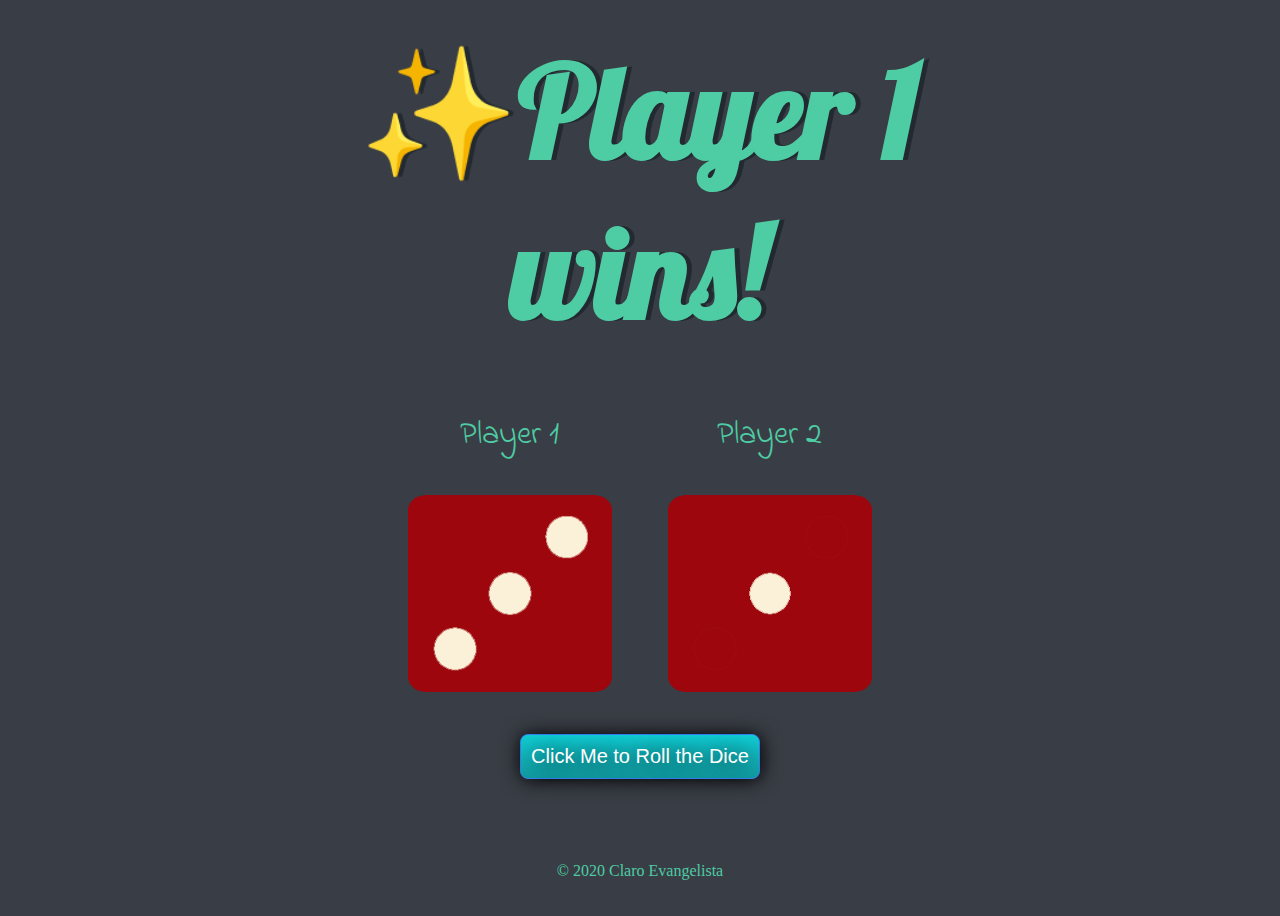
<file: dicee.html>
<!DOCTYPE html>
<html lang="en" dir="ltr">

<head>
  <meta charset="utf-8">
  <title>Dicee</title>
  <link rel="stylesheet" href="css/dicee.css">
  <link href="https://fonts.googleapis.com/css?family=Indie+Flower|Lobster" rel="stylesheet">

</head>

<body>

  <div class="container">
    <h1>Refresh Me</h1>

    <div class="dice">
      <p>Player 1</p>
      <img class="img1" src="">
    </div>

    <div class="dice">
      <p>Player 2</p>
      <img class="img2" src="">
    </div>
  </div>

  <p><button onclick="location.reload();">Click Me to Roll the Dice</button></p>

  <script src="js/dicee.js"></script>

</body>



<footer>
  <p class="copyright">© 2020 Claro Evangelista</p>
  <!-- www 🎲 App Brewery 🎲 com -->
</footer>

</html>
</file>
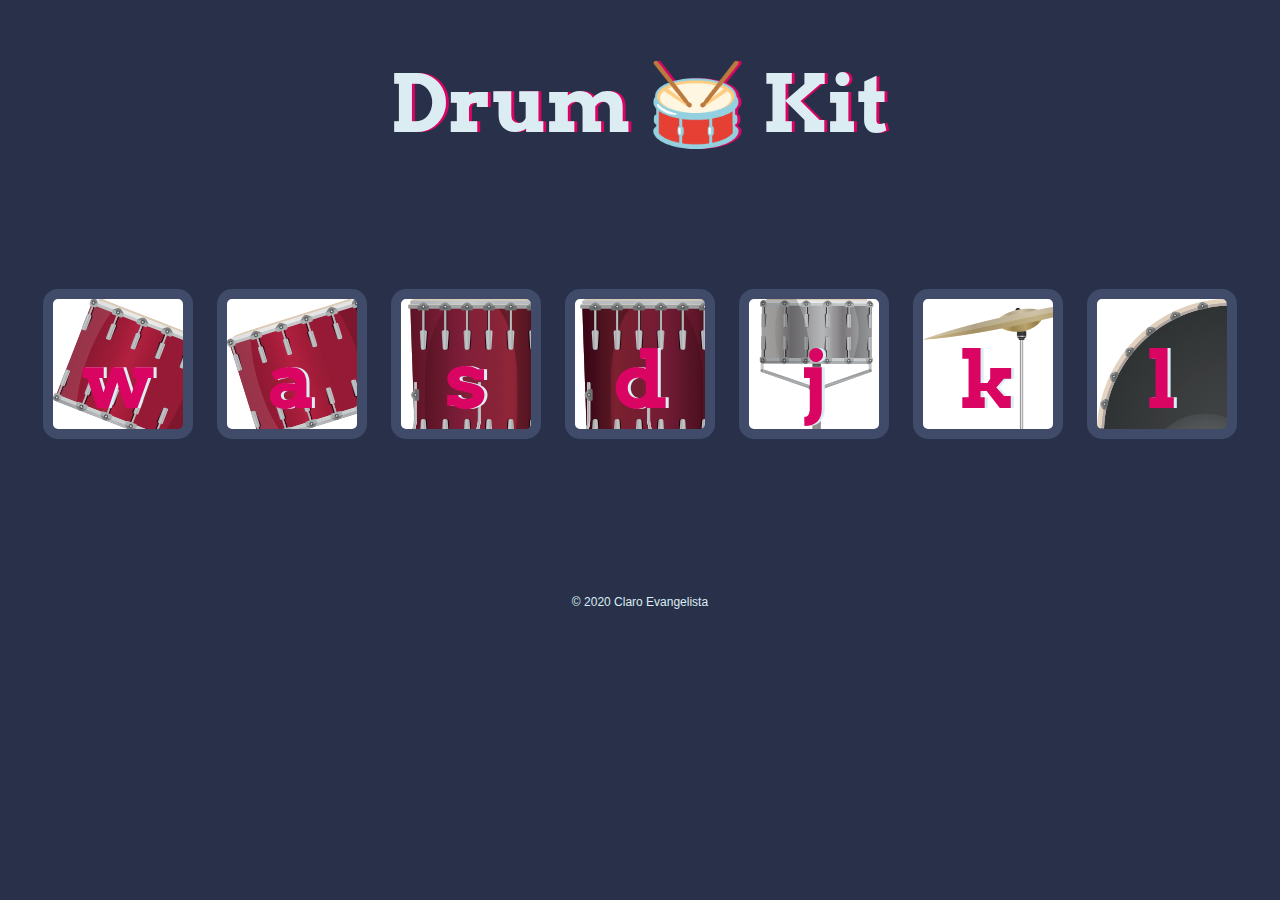
<file: drumKit.html>
<!DOCTYPE html>
<html lang="en" dir="ltr">

<head>
  <meta charset="utf-8">
  <title>Drum Kit</title>
  <link rel="stylesheet" href="css/drumKit.css">
  <link href="https://fonts.googleapis.com/css?family=Arvo" rel="stylesheet">
</head>

<body>

  <h1 id="title">Drum 🥁 Kit</h1>
  <div class="set">
    <button class="w drum">w</button>
    <button class="a drum">a</button>
    <button class="s drum">s</button>
    <button class="d drum">d</button>
    <button class="j drum">j</button>
    <button class="k drum">k</button>
    <button class="l drum">l</button>
  </div>

  <script src="js/drumKit.js" charset="utf-8"></script>
</body>

<footer>
    <!-- Made with ❤️ in London. -->
    <p class="copyright">© 2020 Claro Evangelista</p>
</footer>

</html>
</file>
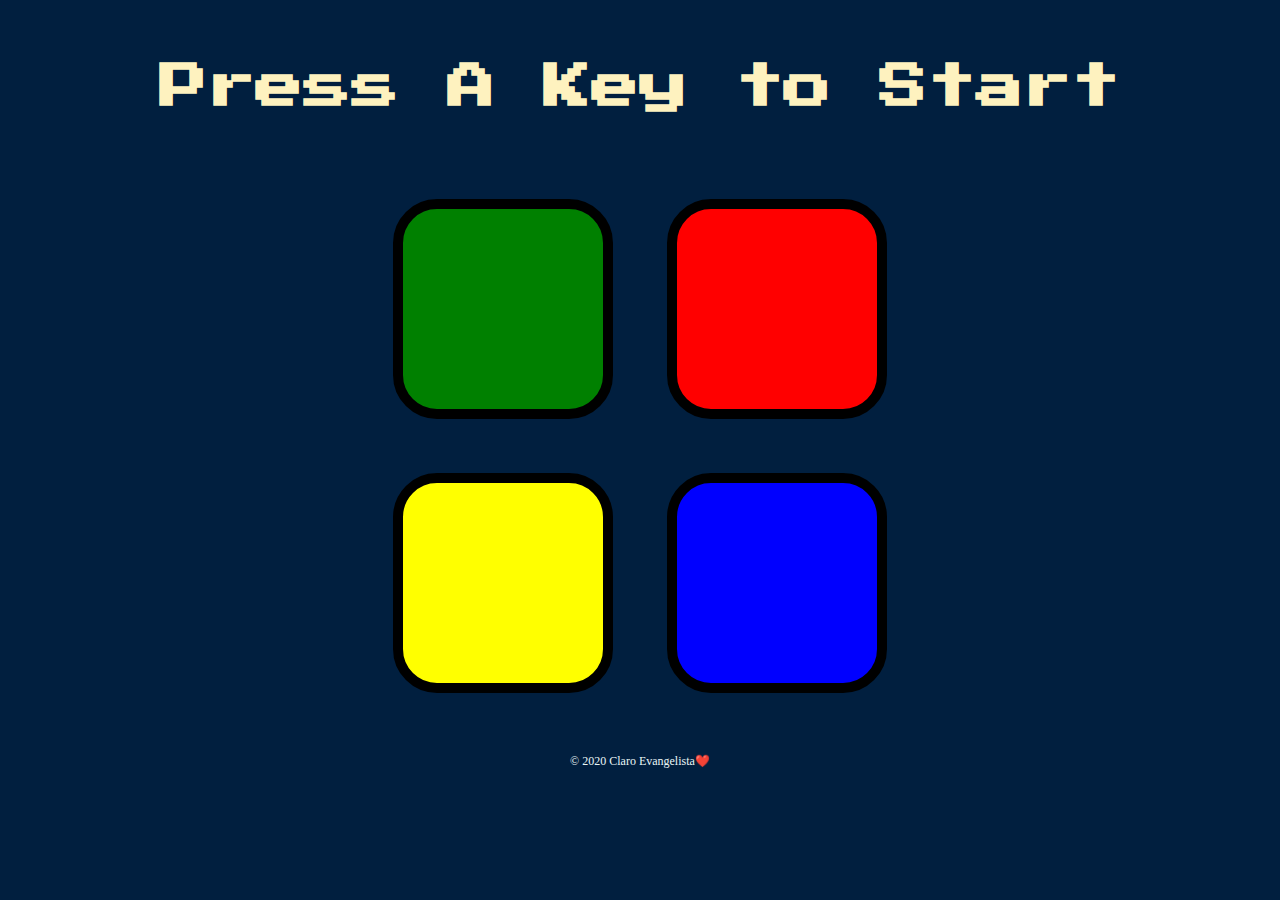
<file: simon.html>
<!DOCTYPE html>
<html lang="en" dir="ltr">

<head>
  <meta charset="utf-8">
  <title>Simon</title>
  <link rel="stylesheet" href="css/simon.css">
  <link href="https://fonts.googleapis.com/css?family=Press+Start+2P" rel="stylesheet">
</head>

<body>
  <h1 id="level-title">Press A Key to Start</h1>
  <div class="container">
    <div lass="row">

      <div type="button" id="green" class="btn green">

      </div>

      <div type="button" id="red" class="btn red">

      </div>
    </div>

    <div class="row">

      <div type="button" id="yellow" class="btn yellow">

      </div>
      <div type="button" id="blue" class="btn blue">

      </div>

    </div>

  </div>

  <script src="https://ajax.googleapis.com/ajax/libs/jquery/3.5.1/jquery.min.js"></script>
  <script src="js/simon.js" charset="utf-8"></script>
</body>
<footer>
  <p class="copyright">© 2020 Claro Evangelista❤️</p>
</footer>

</html>
</file>
<file: css/dicee.css>
button {
  background: #11CDD4;
  background-image: -webkit-linear-gradient(top, #11CDD4, #11999E);
  background-image: -moz-linear-gradient(top, #11CDD4, #11999E);
  background-image: -ms-linear-gradient(top, #11CDD4, #11999E);
  background-image: -o-linear-gradient(top, #11CDD4, #11999E);
  background-image: linear-gradient(to bottom, #11CDD4, #11999E);
  -webkit-border-radius: 8px;
  -moz-border-radius: 8px;
  border-radius: 8px;
  color: #FFFFFF;
  font-family: 'Montserrat', sans-serif;
  font-size: 20px;
  font-weight: 100;
  padding: 10px;
  box-shadow: 1px 1px 20px 0 #000000;
  -webkit-box-shadow: 1px 1px 20px 0 #000000;
  -moz-box-shadow: 1px 1px 20px 0 #000000;
  text-shadow: 1px 1px 20px #000000;
  border: solid #337FED 1px;
  text-decoration: none;
  display: inline-block;
  cursor: pointer;
  text-align: center;
  /*CONTACT ME */
}

.container {
  width: 70%;
  margin: auto;
  text-align: center;
}

.copyright {
  font-size: 1rem;
  /* color: #EAF6F6; */
  padding: 20px 0;
  font-family: serif;
}

.dice {
  text-align: center;
  display: inline-block;

}

body {
  background-color: #393E46;
}

h1 {
  margin: 30px;
  font-family: 'Lobster', cursive;
  text-shadow: 5px 0 #232931;
  font-size: 8rem;
  color: #4ECCA3;
}

p {
  font-size: 2rem;
  color: #4ECCA3;
  font-family: 'Indie Flower', cursive;
  text-align: center;
}

img {
  width: 80%;
}

footer {
  margin-top: 5%;
  color: #EEEEEE;
  text-align: center;
  font-family: 'Indie Flower', cursive;

}
</file>
<file: css/drumKit.css>
body {
  text-align: center;
  background-color: #283149;
}

h1 {
  font-size: 5rem;
  color: #DBEDF3;
  font-family: "Arvo", cursive;
  text-shadow: 3px 0 #DA0463;
}

footer {
  color: #DBEDF3;
  font-family: sans-serif;
}

.copyright {
  font-size: 0.75rem;
  /* color: #EAF6F6; */
  padding: 20px 0
}

.w {
  background-image: url("../images/drumKitImages/tom1.png");
}

.a {
  background-image: url("../images/drumKitImages/tom2.png");
}

.s {
  background-image: url("../images/drumKitImages/tom3.png");
}

.d {
  background-image: url("../images/drumKitImages/tom4.png");
}

.j {
  background-image: url("../images/drumKitImages/snare.png");
}

.k {
  background-image: url("../images/drumKitImages/crash.png");
}

.l {
  background-image: url("../images/drumKitImages/kick.png");
}

.set {
  margin: 10% auto;
}

.game-over {
  background-color: red;
  opacity: 0.8;
}

.pressed {
  box-shadow: 0 3px 4px 0 #DBEDF3;
  opacity: 0.5;
}

.red {
  color: red;
}

.drum {
  outline: none;
  border: 10px solid #404B69;
  font-size: 5rem;
  font-family: 'Arvo', cursive;
  line-height: 2;
  font-weight: 900;
  color: #DA0463;
  text-shadow: 3px 0 #DBEDF3;
  border-radius: 15px;
  display: inline-block;
  width: 150px;
  height: 150px;
  text-align: center;
  margin: 10px;
  background-color: white;
}
</file>
<file: css/simon.css>
body {
  text-align: center;
  background-color: #011F3F;
}

#level-title {
  font-family: 'Press Start 2P', cursive;
  font-size: 3rem;
  margin:  5%;
  color: #FEF2BF;
}

.container {
  display: block;
  width: 50%;
  margin: auto;

}

.copyright {
  font-size: 0.75rem;
  padding: 20px 0;
  color: #EAF6F6;
}

.btn {
  margin: 25px;
  display: inline-block;
  height: 200px;
  width: 200px;
  border: 10px solid black;
  border-radius: 20%;
}

.game-over {
  background-color: red;
  opacity: 0.8;
}

.red {
  background-color: red;
}

.green {
  background-color: green;
}

.blue {
  background-color: blue;
}

.yellow {
  background-color: yellow;
}

.pressed {
  box-shadow: 0 0 20px white;
  background-color: grey;
}
</file>
